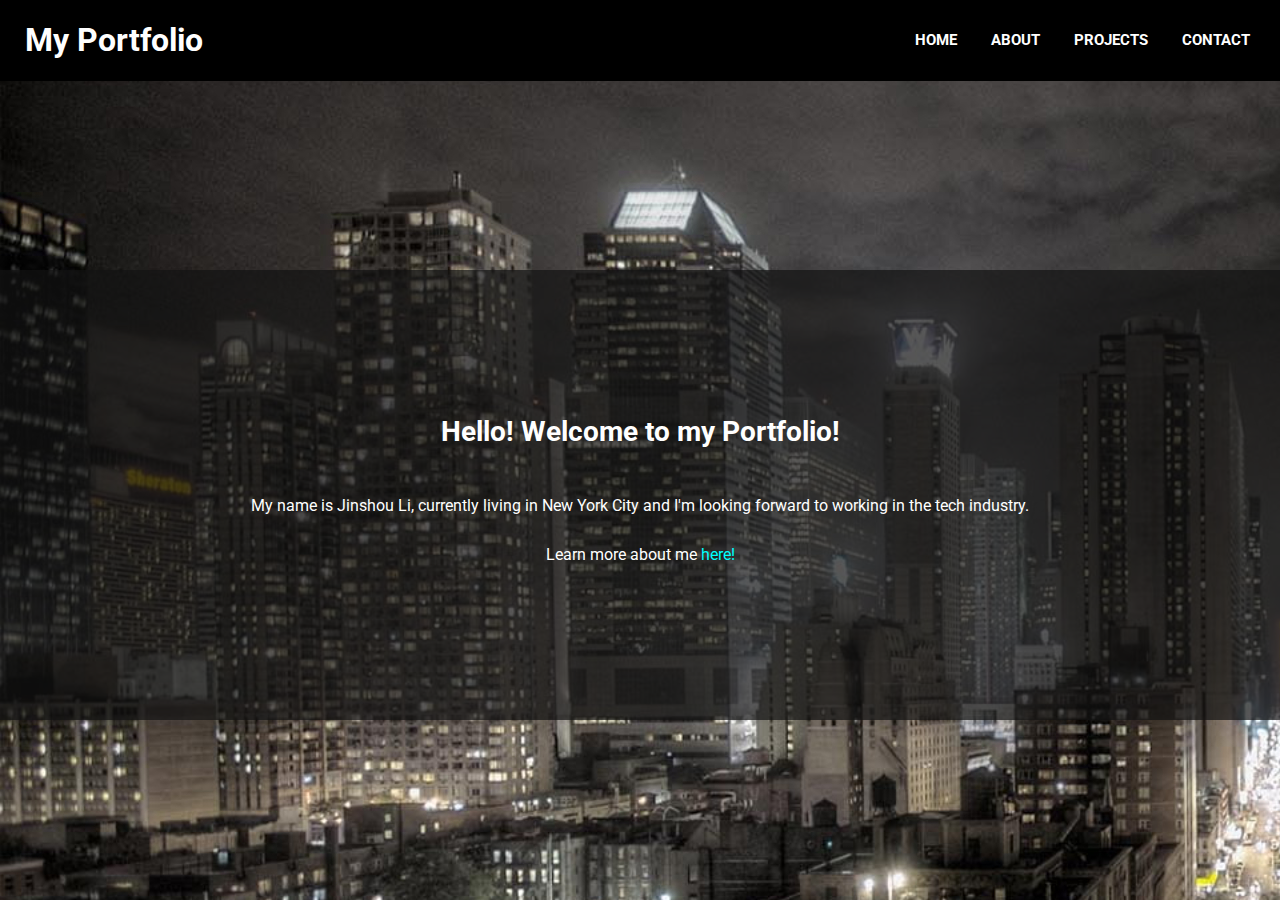
<file: FLW-1Unit-3-Portfolio-Project/index.html>
<!DOCTYPE html>
<html lang="en">
  <head>
    <meta charset="utf-8">
    <meta http-equiv="X-UA-Compatible" content="IE=edge">
    <meta name="viewport" content="width=device-width, initial-scale=1">
      
    <title>Portfolio - Home</title>
    
    <!-- import the webpage's stylesheet -->
    <link rel="stylesheet" href="./style.css">
    <!-- import the webpage's javascript file -->
    <script src="./script.js" defer></script>
    <!-- import the webpage's fonts -->
    <style>@import url('https://fonts.googleapis.com/css2?family=Roboto&display=swap');</style>
  </head>  
  <body>
    <!-- Header -->
    <header>
      <div class="headerDiv">
        <h1>My Portfolio</h1>
        <nav>
          <a href="./index.html"><b>HOME</b></a>
          <a href="./about.html"><b>ABOUT</b></a>
          <a href="./projects.html"><b>PROJECTS</b></a>
          <a href="./contact.html"><b>CONTACT</b></a>
        </nav>
      </div>
    </header>

    <!-- Brief Description -->
    <div class="briefDescription">
      <h1 class="welcome">Hello! Welcome to my Portfolio!</h1>
      <div>
        <p class="briefAboutMe">My name is Jinshou Li, currently living in New York City and I'm looking forward to working in the tech industry.</p>
        <p class="briefAboutMe">Learn more about me <a class="briefAboutLink" href="./about.html">here!</a></p>
      </div>
    </div>
  </body>
</html>
</file>
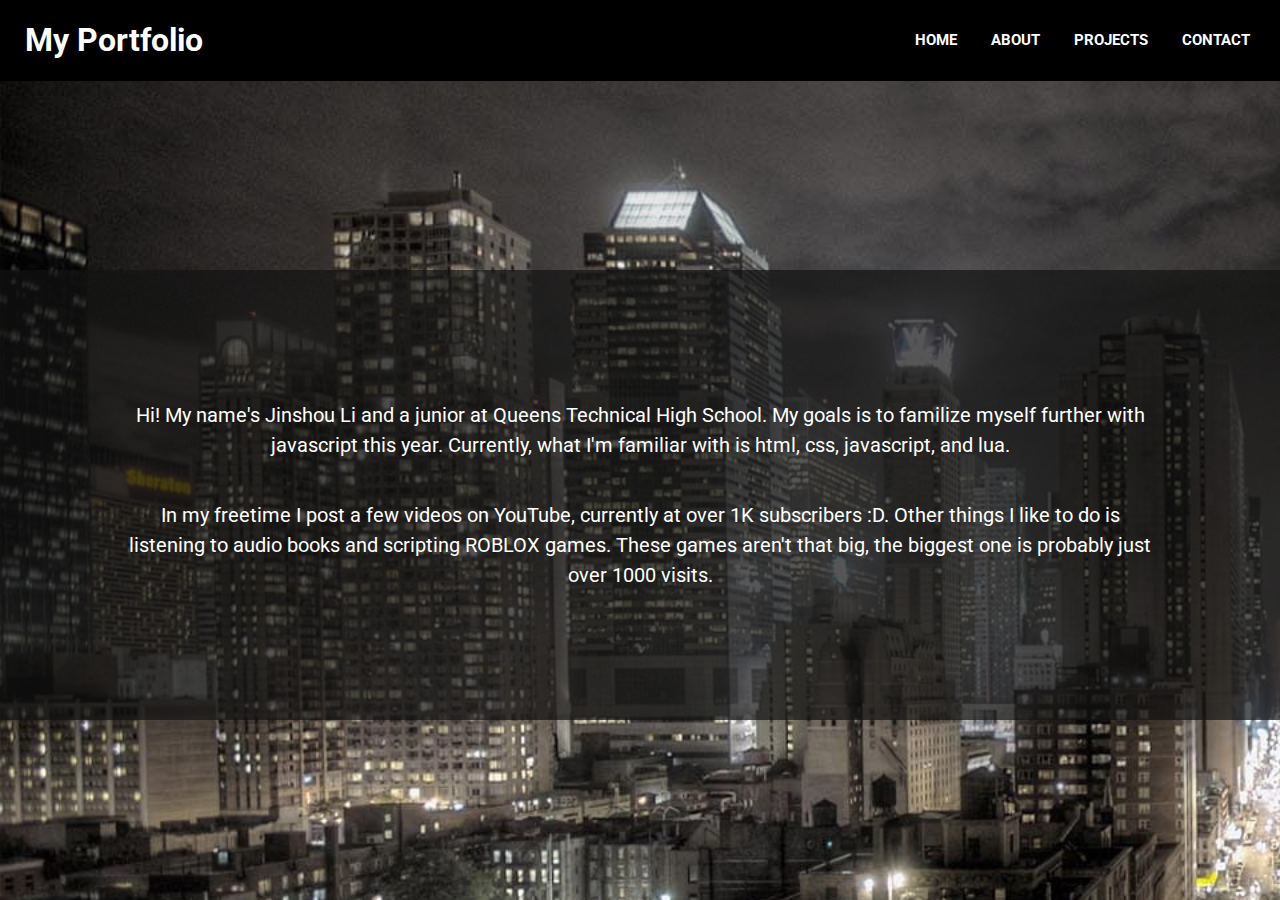
<file: FLW-1Unit-3-Portfolio-Project/about.html>
<!DOCTYPE html>
<html lang="en">
  <head>
    <meta charset="utf-8">
    <meta http-equiv="X-UA-Compatible" content="IE=edge">
    <meta name="viewport" content="width=device-width, initial-scale=1">
      
    <title>Portfolio - Home</title>
    
    <!-- import the webpage's stylesheet -->
    <link rel="stylesheet" href="./style.css">
    <!-- import the webpage's javascript file -->
    <script src="./script.js" defer></script>
    <!-- import the webpage's fonts -->
    <style>@import url('https://fonts.googleapis.com/css2?family=Roboto&display=swap');</style>
  </head>  
  <body>
    <!-- Header -->
    <header>
      <div class="headerDiv">
        <h1>My Portfolio</h1>
        <nav>
          <a href="./index.html"><b>HOME</b></a>
          <a href="./about.html"><b>ABOUT</b></a>
          <a href="./projects.html"><b>PROJECTS</b></a>
          <a href="./contact.html"><b>CONTACT</b></a>
        </nav>
      </div>
    </header>

    <!-- About Me -->
    <div class="aboutMeDiv">
      <p class="aboutMe">Hi! My name's Jinshou Li and a junior at Queens Technical High School. My goals is to familize myself further with javascript this year. Currently, what I'm familiar with is html, css, javascript, and lua.</p>
      <p class="aboutMe">In my freetime I post a few videos on YouTube,  currently at over 1K subscribers :D. Other things I like to do is listening to audio books and scripting ROBLOX games. These games aren't that big, the biggest one is probably just over 1000 visits.</p>
    </div>
  </body>
</html>
</file>
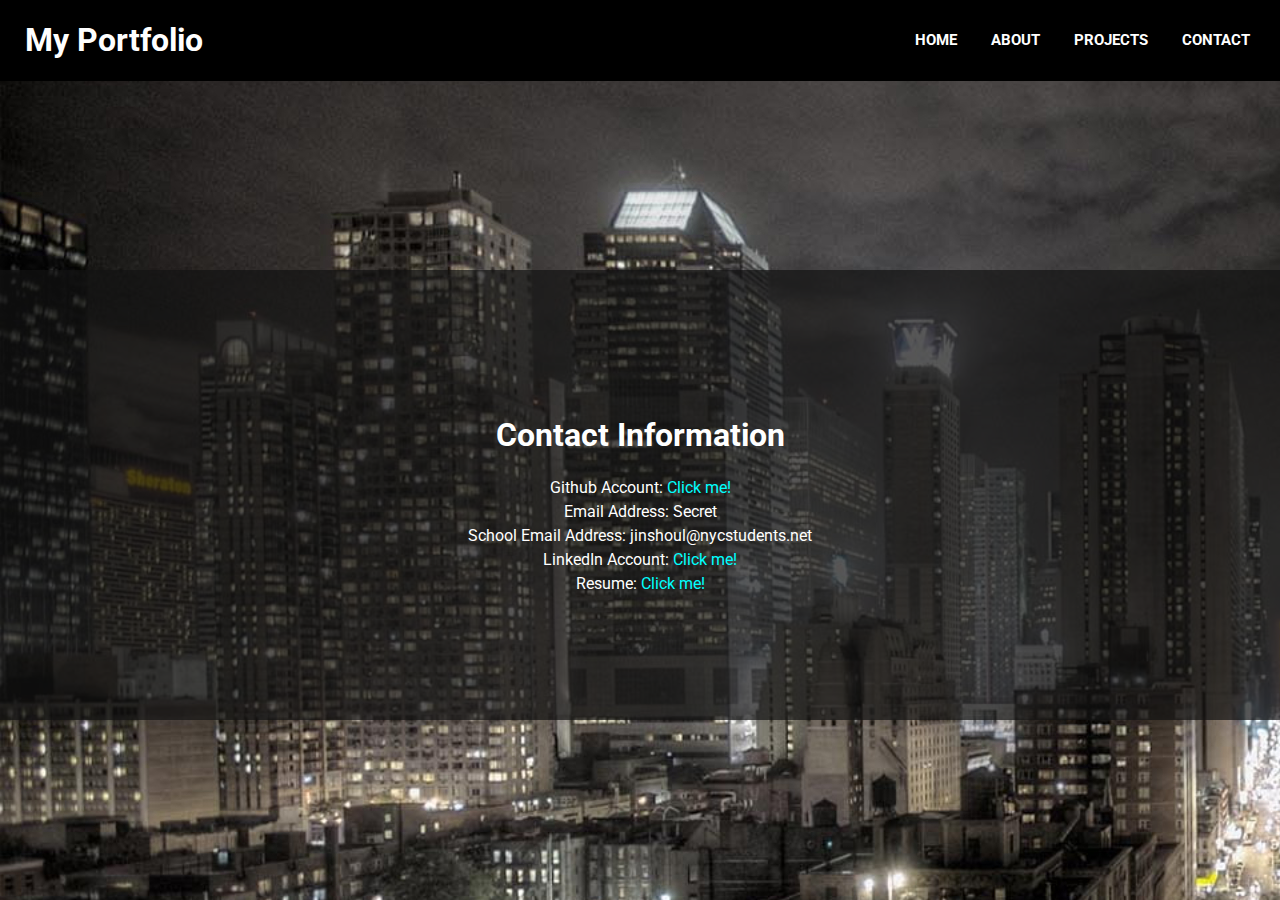
<file: FLW-1Unit-3-Portfolio-Project/contact.html>
<!DOCTYPE html>
<html lang="en">
  <head>
    <meta charset="utf-8">
    <meta http-equiv="X-UA-Compatible" content="IE=edge">
    <meta name="viewport" content="width=device-width, initial-scale=1">
      
    <title>Portfolio - Home</title>
    
    <!-- import the webpage's stylesheet -->
    <link rel="stylesheet" href="./style.css">
    <!-- import the webpage's javascript file -->
    <script src="./script.js" defer></script>
    <!-- import the webpage's fonts -->
    <style>@import url('https://fonts.googleapis.com/css2?family=Roboto&display=swap');</style>
  </head>  
  <body>
    <!-- Header -->
    <header>
      <div class="headerDiv">
        <h1>My Portfolio</h1>
        <nav>
          <a href="./index.html"><b>HOME</b></a>
          <a href="./about.html"><b>ABOUT</b></a>
          <a href="./projects.html"><b>PROJECTS</b></a>
          <a href="./contact.html"><b>CONTACT</b></a>
        </nav>
      </div>
    </header>

    <!-- Contact -->
    <div class="contactDiv">
      <h1>Contact Information</h1>
      <p class="pContact">Github Account: <a class="contactAnchor" href="https://github.com/Arcchh" target="_blank">Click me!</a></p>
      <p class="pContact">Email Address: Secret</p>
      <p class="pContact">School Email Address: jinshoul@nycstudents.net</p>
      <p class="pContact">LinkedIn Account: <a class="contactAnchor" href="https://www.linkedin.com/in/jinshou-li-74b68b266/" target="_blank">Click me!</a></p>
      <p class="pContact">Resume: <a class="contactAnchor" href="https://docs.google.com/document/d/1GWm5teuKOXmvq8fCTdpH7nIisidjfqjIcSTXnLh0kIU/edit?usp=sharing" target="_blank">Click me!</a></p>
    </div>
  </body>
</html>
</file>
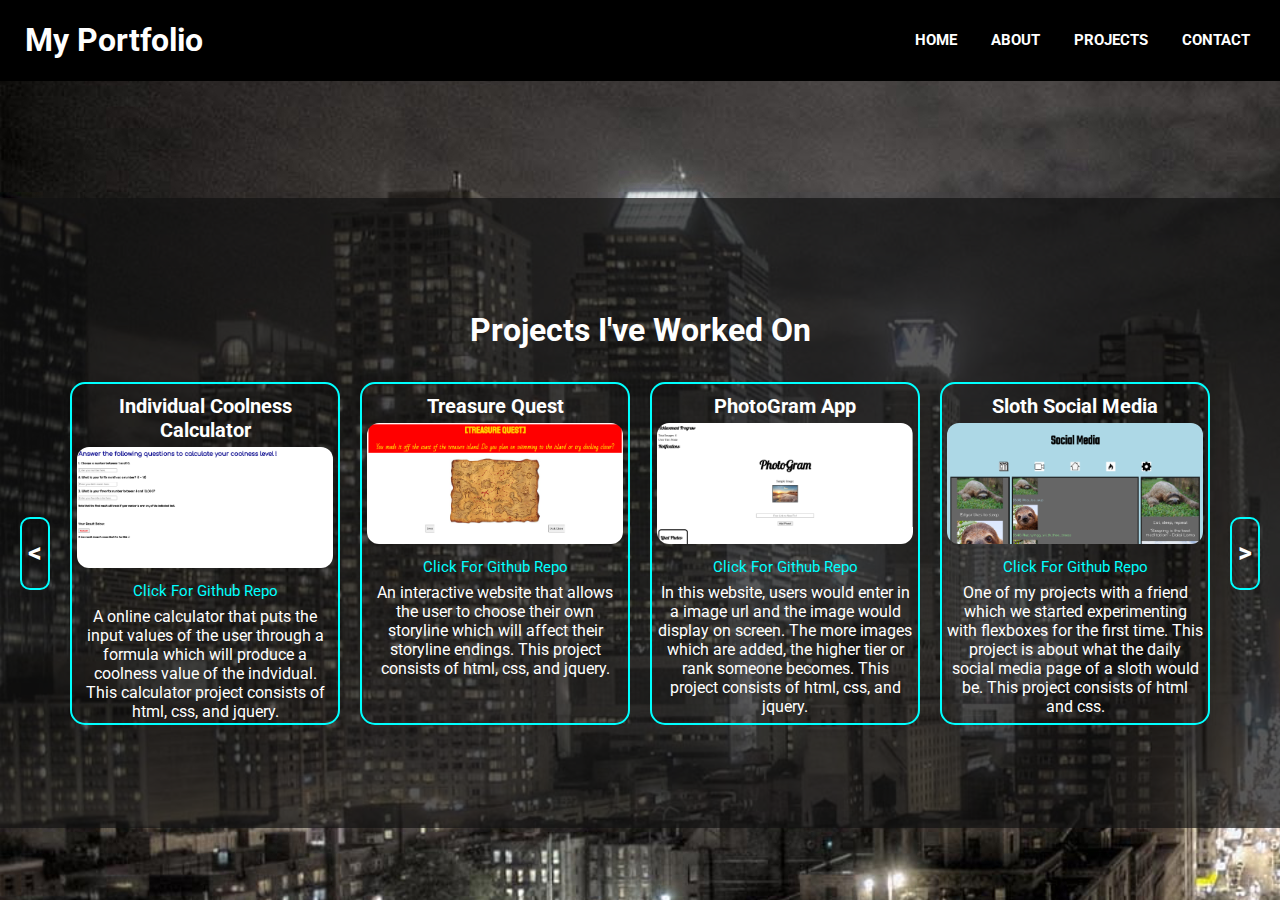
<file: FLW-1Unit-3-Portfolio-Project/projects.html>
<!DOCTYPE html>
<html lang="en">
  <head>
    <meta charset="utf-8">
    <meta http-equiv="X-UA-Compatible" content="IE=edge">
    <meta name="viewport" content="width=device-width, initial-scale=1">
      
    <title>Portfolio - Home</title>
    
    <!-- import the webpage's stylesheet -->
    <link rel="stylesheet" href="./style.css">
    <!-- import the webpage's javascript file -->
    <script src="./script.js" defer></script>
    <!-- import the webpage's fonts -->
    <style>@import url('https://fonts.googleapis.com/css2?family=Roboto&display=swap');</style>
  </head>  
  <body>
    <!-- Header -->
    <header>
      <div class="headerDiv">
        <h1>My Portfolio</h1>
        <nav>
          <a href="./index.html"><b>HOME</b></a>
          <a href="./about.html"><b>ABOUT</b></a>
          <a href="./projects.html"><b>PROJECTS</b></a>
          <a href="./contact.html"><b>CONTACT</b></a>
        </nav>
      </div>
    </header>

    <!-- Projects -->
    <div class="projectsDiv">
      <h1>Projects I've Worked On</h1>
      
      <div class="imgContainer">
        <button class="moveArrowButton left"> <h1> < </h1> </button>
        
        <div class="projectContainerDiv1">
          <h1 class="imgTitle">Individual Coolness Calculator</h1>
          <div><a href="https://arcchh.github.io/Unit-7-Project-Starter-Code/" target="_blank"><img class="projectImgs" src="./Images/CoolnessCalculatorProject.png"></a></div>
          <a class="githubRepo" href="https://github.com/Arcchh/Unit-7-Project-Starter-Code" target="_blank">Click For Github Repo</a>
          <p class="imgDescription">A online calculator that puts the input values of the user through a formula which will produce a coolness value of the indvidual. This calculator project consists of html, css, and jquery.</p>
        </div>
        
        <div class="projectContainerDiv1">
          <h1 class="imgTitle">Treasure Quest</h1>
          <div><a href="https://arcchh.github.io/Unit-6-Project-Extensive-Starter-Code/" target="_blank"><img class="projectImgs" src="./Images/TreasureQuestProject.png"></a></div>
          <a class="githubRepo" href="https://github.com/Arcchh/Unit-6-Project-Extensive-Starter-Code" target="_blank">Click For Github Repo</a>
          <p class="imgDescription">An interactive website that allows the user to choose their own storyline which will affect their storyline endings. This project consists of html, css, and jquery.</p>
        </div>

        <div class="projectContainerDiv1">
          <h1 class="imgTitle">PhotoGram App</h1>
          <div><a href="https://arcchh.github.io/EOY-Project-PhotoGram-App" target="_blank"><img class="projectImgs" src="./Images/PhotogramAppProject.png"></a></div>
          <a class="githubRepo" href="https://github.com/Arcchh/EOY-Project-PhotoGram-App" target="_blank">Click For Github Repo</a>
          <p class="imgDescription">In this website, users would enter in a image url and the image would display on screen. The more images which are added, the higher tier or rank someone becomes. This project consists of html, css, and jquery.</p>
        </div>
        
        <div class="projectContainerDiv1">
          <h1 class="imgTitle">Sloth Social Media</h1>
          <div><a href="https://arcchh.github.io/Social-Media-Page/" target="_blank"><img class="projectImgs" src="./Images/SocialMediaProject(Sloths).png"></a></div>
          <a class="githubRepo" href="https://github.com/Arcchh/Social-Media-Page" target="_blank">Click For Github Repo</a>
          <p class="imgDescription">One of my projects with a friend which we started experimenting with flexboxes for the first time. This project is about what the daily social media page of a sloth would be. This project consists of html and css. </p>
        </div>

        <button class="moveArrowButton right"> <h1> > </h1> </button>
      </div>
    </div>
  </body>
</html>
</file>
<file: FLW-1Unit-3-Portfolio-Project/style.css>
/* Overall Config */
html, body {
  margin: 0;
  height: 100%;
}

body {
  background-image: url("Images/NYCDowntownBackground.jpg");
}

h1, p, a, li {
  font-family: 'Roboto', sans-serif;
  color: white;
  text-decoration: none;
  text-align: center;
}

li {
  color: white;
}

@viewport {
  width: device-width;
  zoom: 1.0 ;
}

@-ms-viewport {
  width: device-width;
}

/* Universal Header Config */
header {
  position: sticky;
  position: -webkit-sticky;
  top: 0;
  background-color: black;
}

a {
  margin-right: 30px;
  font-size: 15px;
}

.headerDiv {
  display: flex;
  justify-content: space-between;
  flex-direction: row;
  flex-wrap: nowrap;
  align-items: center;
  margin-left: 25px;
}

/* Description Config [HOME PAGE] */
.briefDescription {
  /* Centers child items to the center */
  display: flex;
  flex-direction: column;
  align-items: center;
  justify-content: center;
  /* Size & Position*/
  height: 50%;
  width: 100%;
  position: absolute;
  top: 50%;
  transform: translateY(-40%);
  -ms-transform: translateY(-40%);
  /* Transparency & Colors*/
  background: rgb(18, 18, 18); 
  background: rgba(18, 18, 18, 0.70);
}

/* <h1> tag */
.welcome {
  font-size: 175%;
  color: white;
  opacity: 100%;
}

/* <p> tag */
.briefAboutMe {
  font-size: 100%;
  color: white;
  margin: 30px;
}

/* <a> tag */
.briefAboutLink {
  font-size: 100%;
  color: cyan;
  margin: 0;
}

/* About Config [ABOUT PAGE] */
.aboutMeDiv {
  /* Centers child items to the center */
  display: flex;
  flex-direction: column;
  align-items: center;
  justify-content: center;
  /* Size & Position*/
  height: 50%;
  width: 100%;
  position: absolute;
  top: 50%;
  transform: translateY(-40%);
  -ms-transform: translateY(-40%);
  /* Transparency & Colors*/
  background: rgb(255, 255, 255); 
  background: rgba(255, 255, 255, 0.70);
    /* I think black looks cooler? */
  background: rgb(18, 18, 18); 
  background: rgba(18, 18, 18, 0.70);
}

/* <p> tag */
.aboutMe {
  color: white;
  font-size: 20px;
  margin-left: 10%;
  margin-right: 10%;
  line-height: 1.5;
}

/* Projects Config [PROTECTS PAGE] */
.projectsDiv {
  /* Centers child items to the center */
  display: flex;
  flex-direction: column;
  align-items: center;
  justify-content: center;
  /* Size & Position*/
  height: 70%;
  width: 100%;
  position: absolute;
  top: 50%;
  transform: translateY(-40%);
  -ms-transform: translateY(-40%);
  /* Transparency & Colors*/
  background: rgb(18, 18, 18); 
  background: rgba(18, 18, 18, 0.70);
}

.moveArrowButton {
  border: 2px solid #00ffff;
  border-radius: 10px;
  margin-left: 10px;
  margin-right: 10px;
  background: rgba(0, 0, 0, 0);
}

.moveArrowButton:hover {
  background: rgba(18, 18, 18, 0.70);
  box-shadow: 0 0 4px 2px rgba(0, 255, 255, 0.5);
}

/* <a> tag */
.githubRepo {
  color: cyan;
  text-align: center;
  margin: 10px 0px 2px;
  display: flex;
  justify-content: flex-end;
}

/* <div> tag */
.imgContainer {
  display: flex;
  flex-direction: row;
  align-items: center;
  justify-content: center;
}

.projectContainerDiv1 {
  border: 2px solid #00ffff;
  border-radius: 15px;
  padding: 5px;
  margin: 10px;
  width: 20%;
  height: 90%;
  display: flex;
  flex-direction: column;
  align-items: center;
}

/* <p> title tag */
.imgTitle {
  font-size: 20px;
  margin: 5px 0px 5px;
}

/* <img> tag */
.projectImgs {
  border-radius: 12px;
  width: 100%;
  height: auto;
}

.projectImgs:hover {
  box-shadow: 0 0 4px 2px rgba(0, 255, 255, 0.5);
}

/* <p> tag */
.imgDescription {
  margin: 5px 0px 0px;
}

/* Contact Config [CONTACT PAGE] */
.contactDiv {
  /* Centers child items to the center */
  display: flex;
  flex-direction: column;
  align-items: center;
  justify-content: center;
  /* Size & Position*/
  height: 50%;
  width: 100%;
  position: absolute;
  top: 50%;
  transform: translateY(-40%);
  -ms-transform: translateY(-40%);
  /* Transparency & Colors*/
  background: rgb(18, 18, 18); 
  background: rgba(18, 18, 18, 0.70);
}

/* <a> tag */
.contactAnchor {
  font-size: 100%;
  color: cyan;
  margin: 0;
}

/* <p> tag */
.pContact {
  margin-top: 2.5px;
  margin-bottom: 2.5px;
}
</file>
